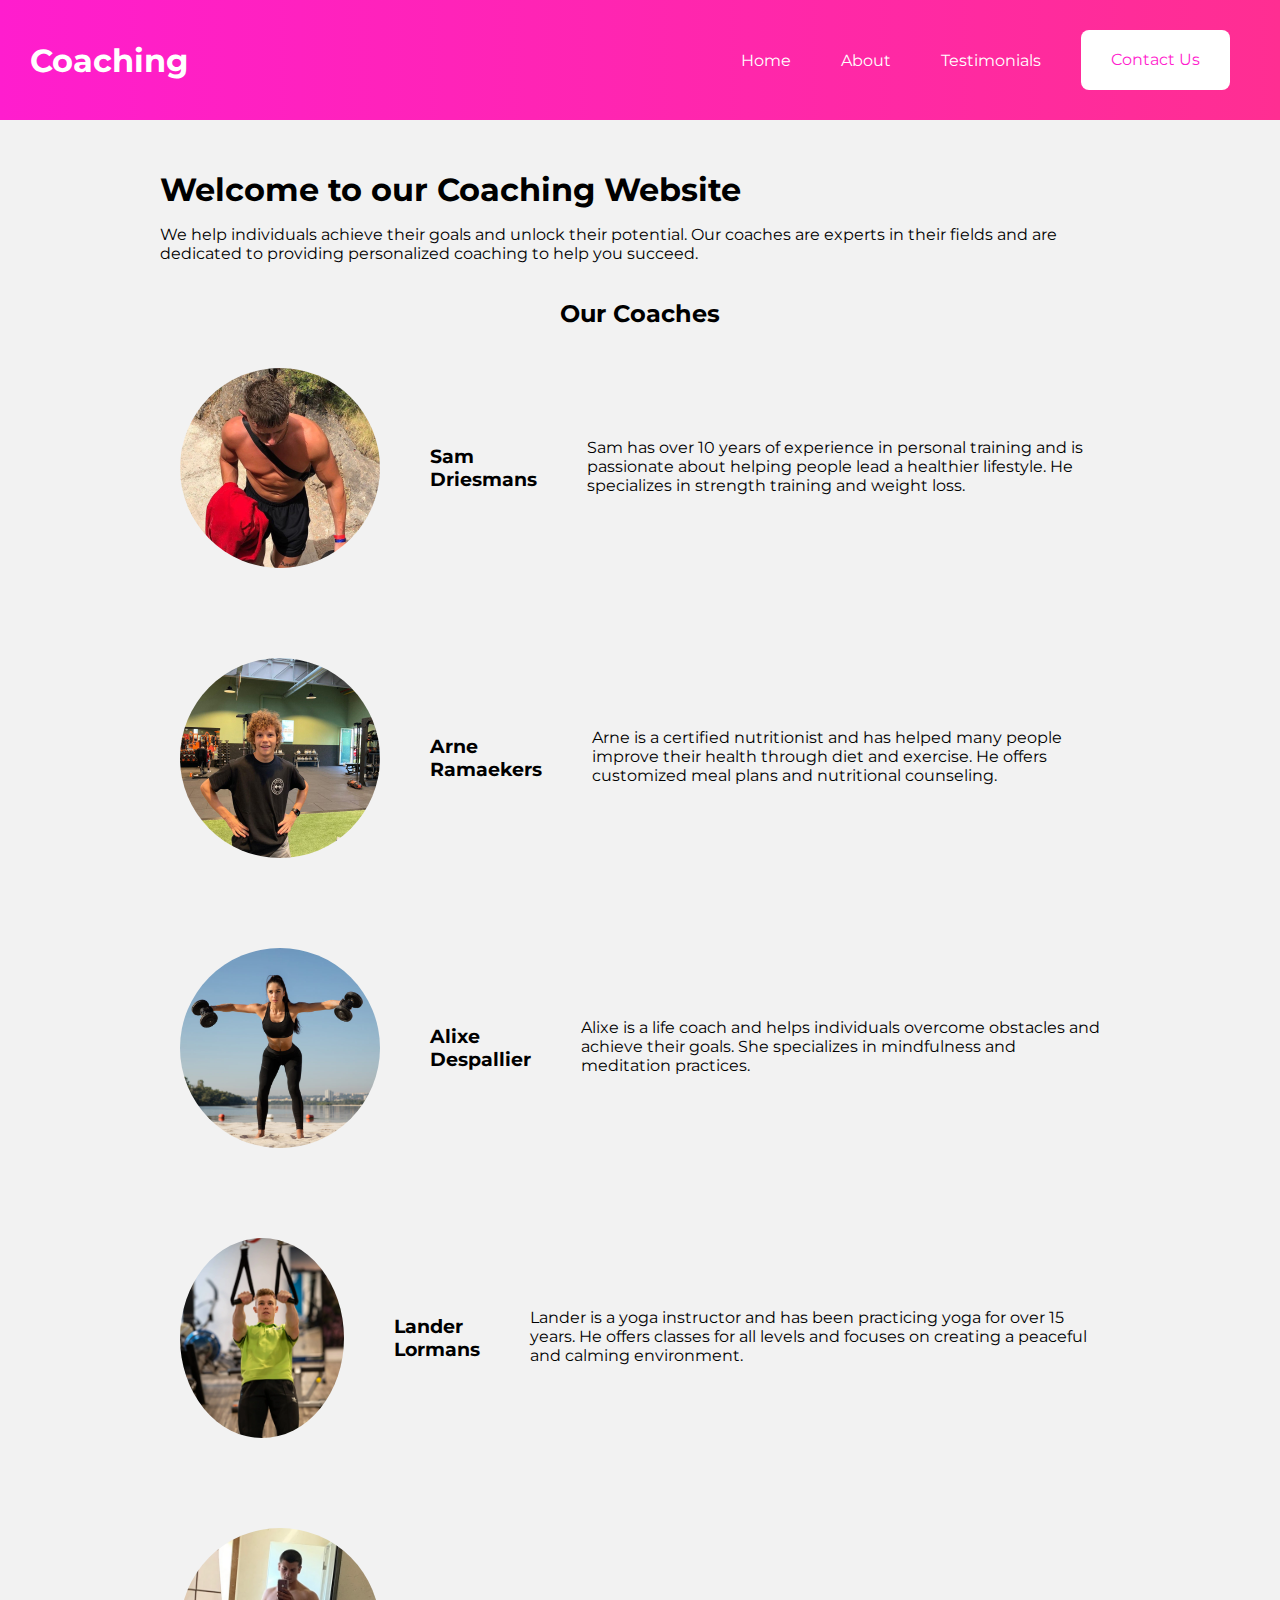
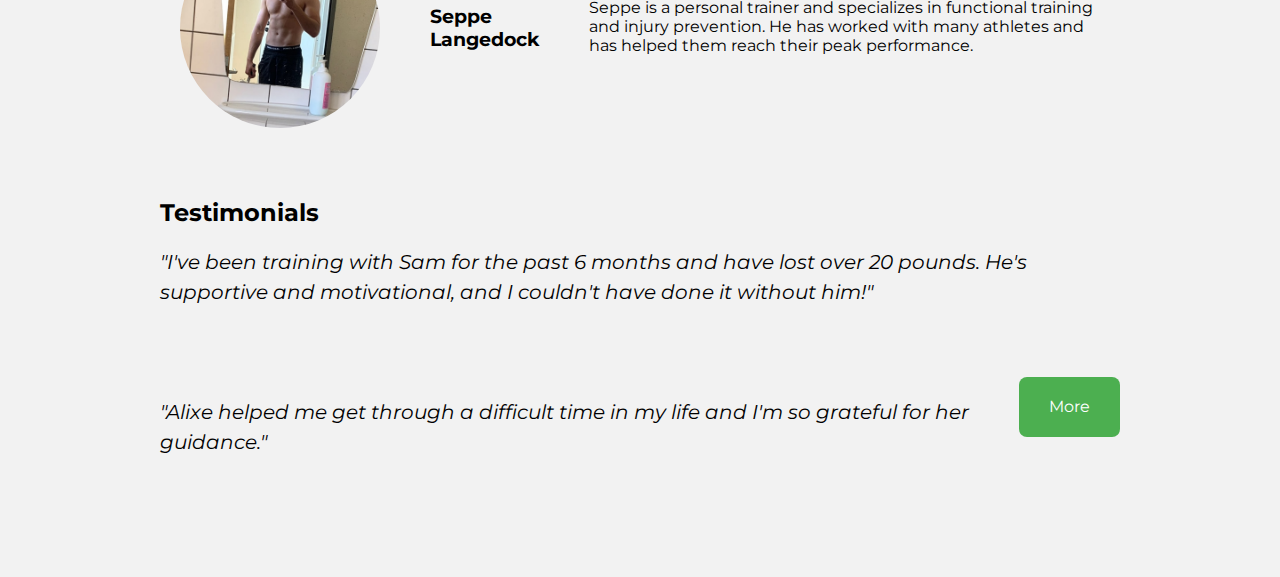
<file: index.html>
<!DOCTYPE html>
<html>
<head>
	<meta charset="UTF-8">
	<title>Coaching Website</title>
	<link rel="stylesheet" href="style.css">
	<link href="https://fonts.googleapis.com/css2?family=Montserrat:wght@400;700&display=swap" rel="stylesheet">
</head>
<body>
	<header>
		<nav>
			<a href="index.html" class="logo">Coaching</a>
			<ul>
				<li><a href="#">Home</a></li>
				<li><a href="about.html">About</a></li>

				<li><a href="testimonials.html">Testimonials</a></li>
				<li><a href="contact.html" class="button">Contact Us</a></li>
			</ul>
		</nav>
	</header>
	
	<main>
		<section id="home">
			<h1>Welcome to our Coaching Website</h1>
			<p>We help individuals achieve their goals and unlock their potential. Our coaches are experts in their fields and are dedicated to providing personalized coaching to help you succeed.</p>
			
		</section>
		<section id="coaches">
			<h2>Our Coaches</h2>
			<div class="coach">
				<img src="img/Sam.jpeg" alt="Sam Driesmans">
				<h3>Sam Driesmans</h3>
				<p>Sam has over 10 years of experience in personal training and is passionate about helping people lead a healthier lifestyle. He specializes in strength training and weight loss.</p>
			</div>
			<div class="coach">
				<img src="/img/Arne Ramaekers.jpeg" alt="Arne Ramaekers">
				<h3>Arne Ramaekers</h3>
				<p>Arne is a certified nutritionist and has helped many people improve their health through diet and exercise. He offers customized meal plans and nutritional counseling.</p>
			</div>
			<div class="coach">
				<img src="/img/Alixe Despallier.jpeg" alt="Alixe Despallier">
				<h3>Alixe Despallier</h3>
				<p>Alixe is a life coach and helps individuals overcome obstacles and achieve their goals. She specializes in mindfulness and meditation practices.</p>
			</div>
			<div class="coach">
				<img src="/img/Lander Lormans .webp" alt="Lander Lormans">
				<h3>Lander Lormans</h3>
				<p>Lander is a yoga instructor and has been practicing yoga for over 15 years. He offers classes for all levels and focuses on creating a peaceful and calming environment.</p>
			</div>
			<div class="coach">
				<img src="/img/seppe.jpeg" alt="Seppe Langedock">
				<h3>Seppe Langedock</h3>
				<p>Seppe is a personal trainer and specializes in functional training and injury prevention. He has worked with many athletes and has helped them reach their peak performance.</p>
			</div>
		</section>
		<section id="testimonial">
			<h2><a href="testimonials.html">Testimonials</a></h2>

			<div class="testimonial">
				<p>"I've been training with Sam for the past 6 months and have lost over 20 pounds. He's supportive and motivational, and I couldn't have done it without him!"</p>
				
			</div>
			<div class="testimonial">
				<p>"Alixe helped me get through a difficult time in my life and I'm so grateful for her guidance."</p>
                <a href="testimonials.html" class="button">More</a>

	</main>
</body>
</html>
</file>
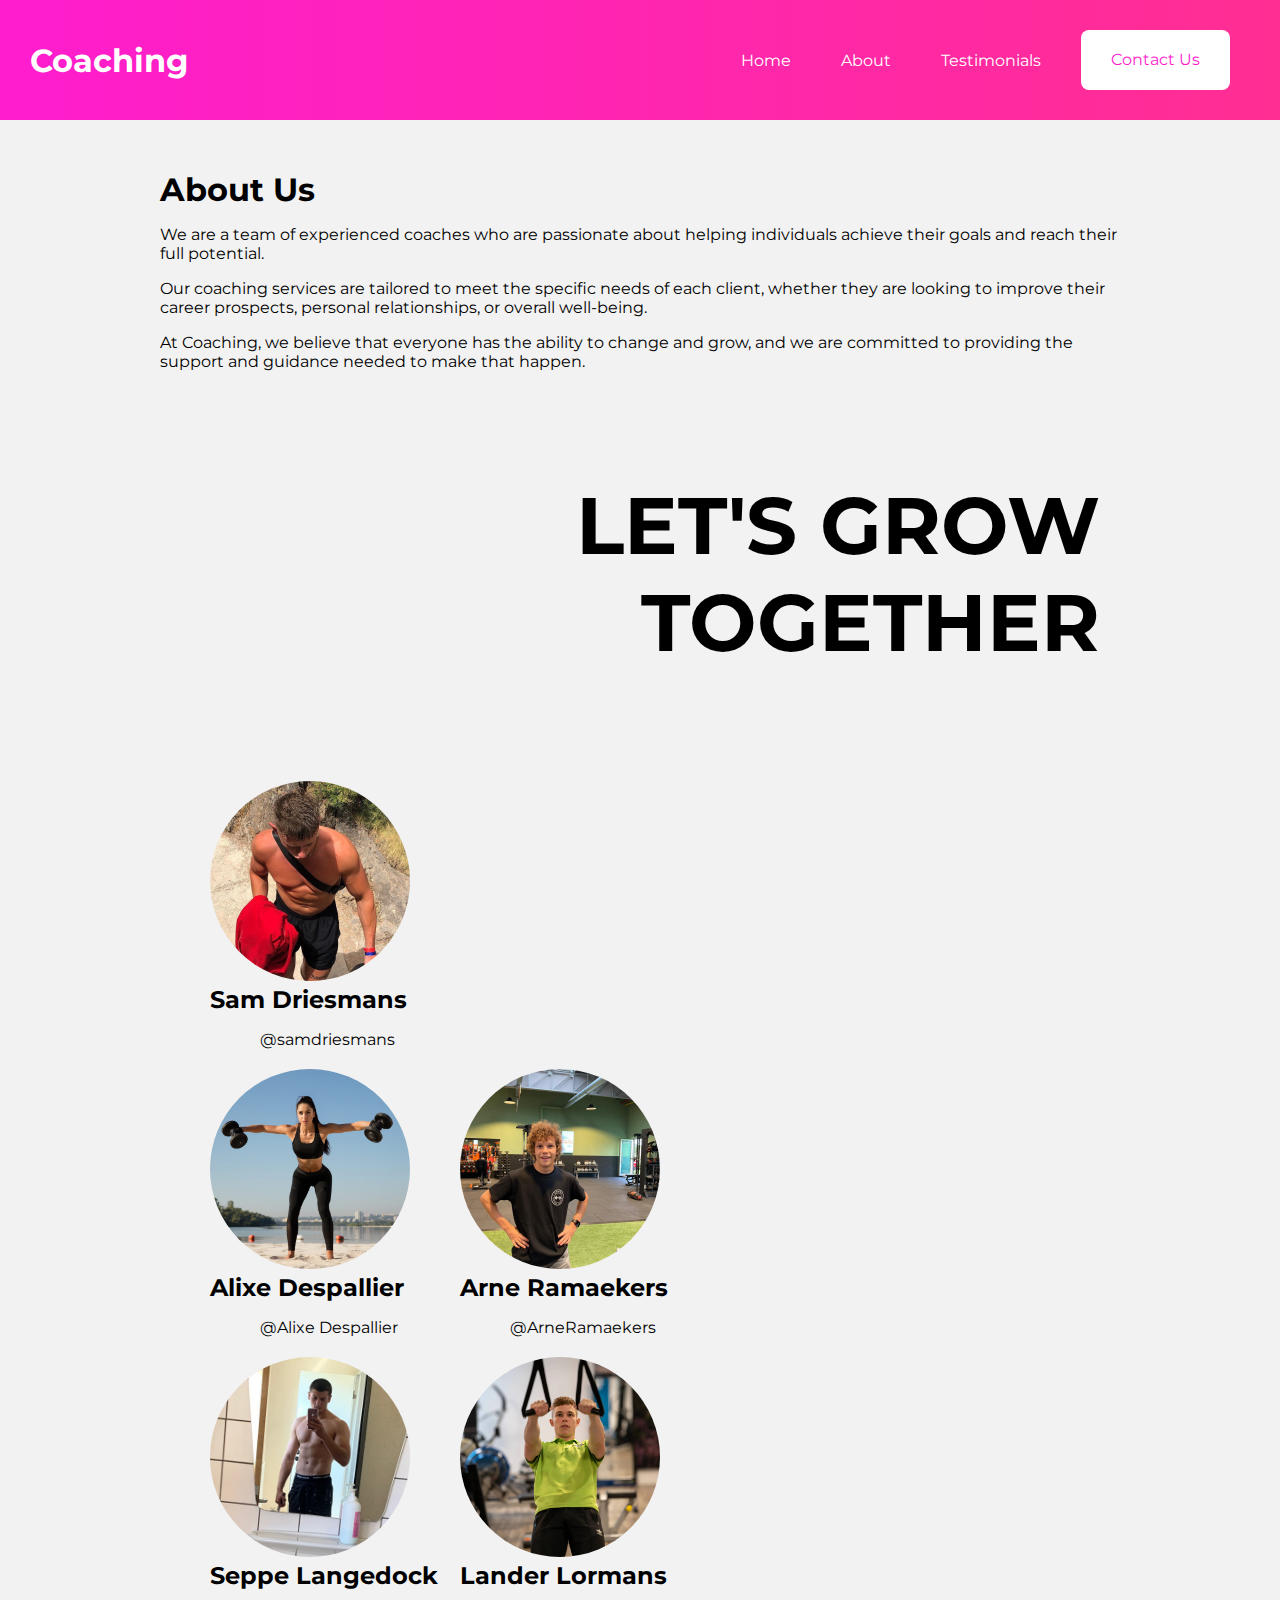
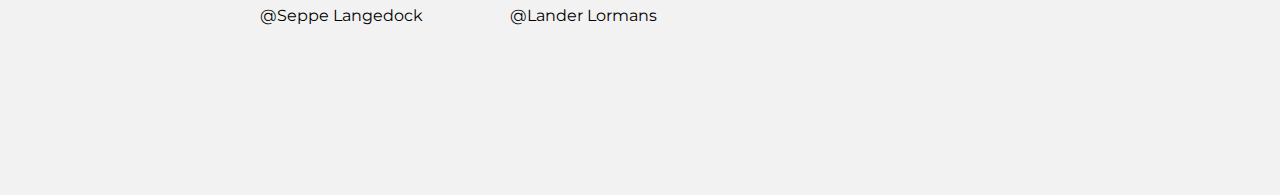
<file: about.html>
<!DOCTYPE html>
<html>
<head>
	<meta charset="UTF-8">
	<title>About - Coaching Website</title>
	<link rel="stylesheet" href="style.css">
	<link href="https://fonts.googleapis.com/css2?family=Montserrat:wght@400;700&display=swap" rel="stylesheet">
</head>
<body>
	<header>
		<nav>
			<a href="index.html" class="logo">Coaching</a>
			<ul>
				<li><a href="index.html">Home</a></li>
				<li><a href="about.html" class="active">About</a></li>
				<li><a href="testimonials.html">Testimonials</a></li>
				<li><a href="contact.html" class="button">Contact Us</a></li>
			</ul>
		</nav>
	</header>

	<main>
		<section>
			<h1>About Us</h1>
			<p>We are a team of experienced coaches who are passionate about helping individuals achieve their goals and reach their full potential.</p>
			<p>Our coaching services are tailored to meet the specific needs of each client, whether they are looking to improve their career prospects, personal relationships, or overall well-being.</p>
			<p>At Coaching, we believe that everyone has the ability to change and grow, and we are committed to providing the support and guidance needed to make that happen.</p>
		</section>

		<div class="coaches">
			<!-- coach information here -->
		  </div>
		  <div class="slogan">
			<h1>LET'S GROW TOGETHER</h1>
		  </div>
		  
		<div class="coach">
			<div class="coach-info">
				<div class="coach-image">
					<img src="img/Sam.jpeg" alt="Sam Driesmans">	 
			  <h2>Sam Driesmans</h2>
			  <p><a href="https://www.instagram.com/samdriesmans/">@samdriesmans</a></p>
			
		  
			  <div class="coach2">
                <img src="img/Arne Ramaekers.jpeg" alt="Sam Driesmans">
				<h2>Arne Ramaekers</h2>
				<p><a href="https://www.instagram.com/ArneRamaekers/">@ArneRamaekers</a></p>
				</div>


           
                    <img src="img/Alixe Despallier.jpeg" alt="Sam Driesmans">
					<h2>Alixe Despallier</h2>
				<p><a href="https://www.instagram.com/Alixe Despallier/">@Alixe Despallier</a></p>

				
              
				<div class="coach2">
                        <img src="img/Lander Lormans .webp" alt="Sam Driesmans">
						<h2>Lander Lormans</h2>
						<p><a href="https://www.instagram.com/Lander Lormans/">@Lander Lormans</a></p>
		</div>

                   
							
                            <img src="img/seppe.jpeg" alt="Sam Driesmans"></div>
							<h2>Seppe Langedock</h2>
						<p><a href="https://www.instagram.com/SeppeLangedock/">@Seppe Langedock</a></p>

							</div>
							</div>
							</div>
	</main>
</body>
</html>
</file>
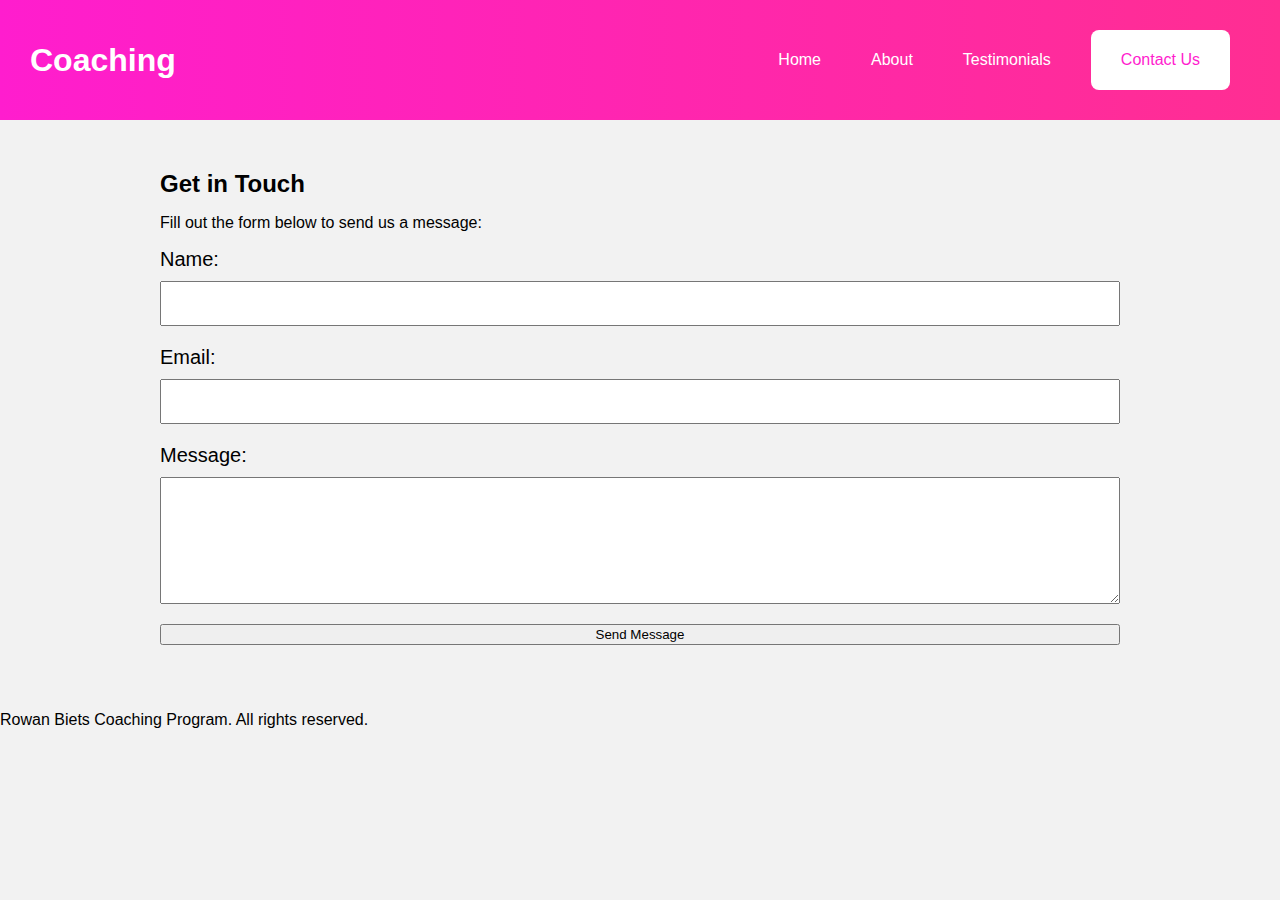
<file: contact.html>
<!DOCTYPE html>
<html>
<head>
    <meta charset="utf-8">
    <title>Contact Us - Coaching Program</title>
    <link rel="stylesheet" href="style.css">
</head>
<body>
    <header>
		<nav>
			<a href="index.html" class="logo">Coaching</a>
			<ul>
				<li><a href="index.html">Home</a></li>
				<li><a href="about.html">About</a></li>

				<li><a href="testimonials.html">Testimonials</a></li>
				<li><a href="contact.html" class="button">Contact Us</a></li>
			</ul>
		</nav>
	</header>
    <main>
        <div class="container">

            <h2>Get in Touch</h2>
            <p>Fill out the form below to send us a message:</p>
            <form action="#" method="POST">
                <label for="name">Name:</label>
                <input type="text" id="name" name="name" required>

                <label for="email">Email:</label>
                <input type="email" id="email" name="email" required>

                <label for="message">Message:</label>
                <textarea id="message" name="message" rows="5" required></textarea>

                <button type="submit">Send Message</button>
            </form>
        </div>
    </main>
    <footer>
        <p> Rowan Biets Coaching Program. All rights reserved.</p>
    </footer>
</body>
</html>
</file>
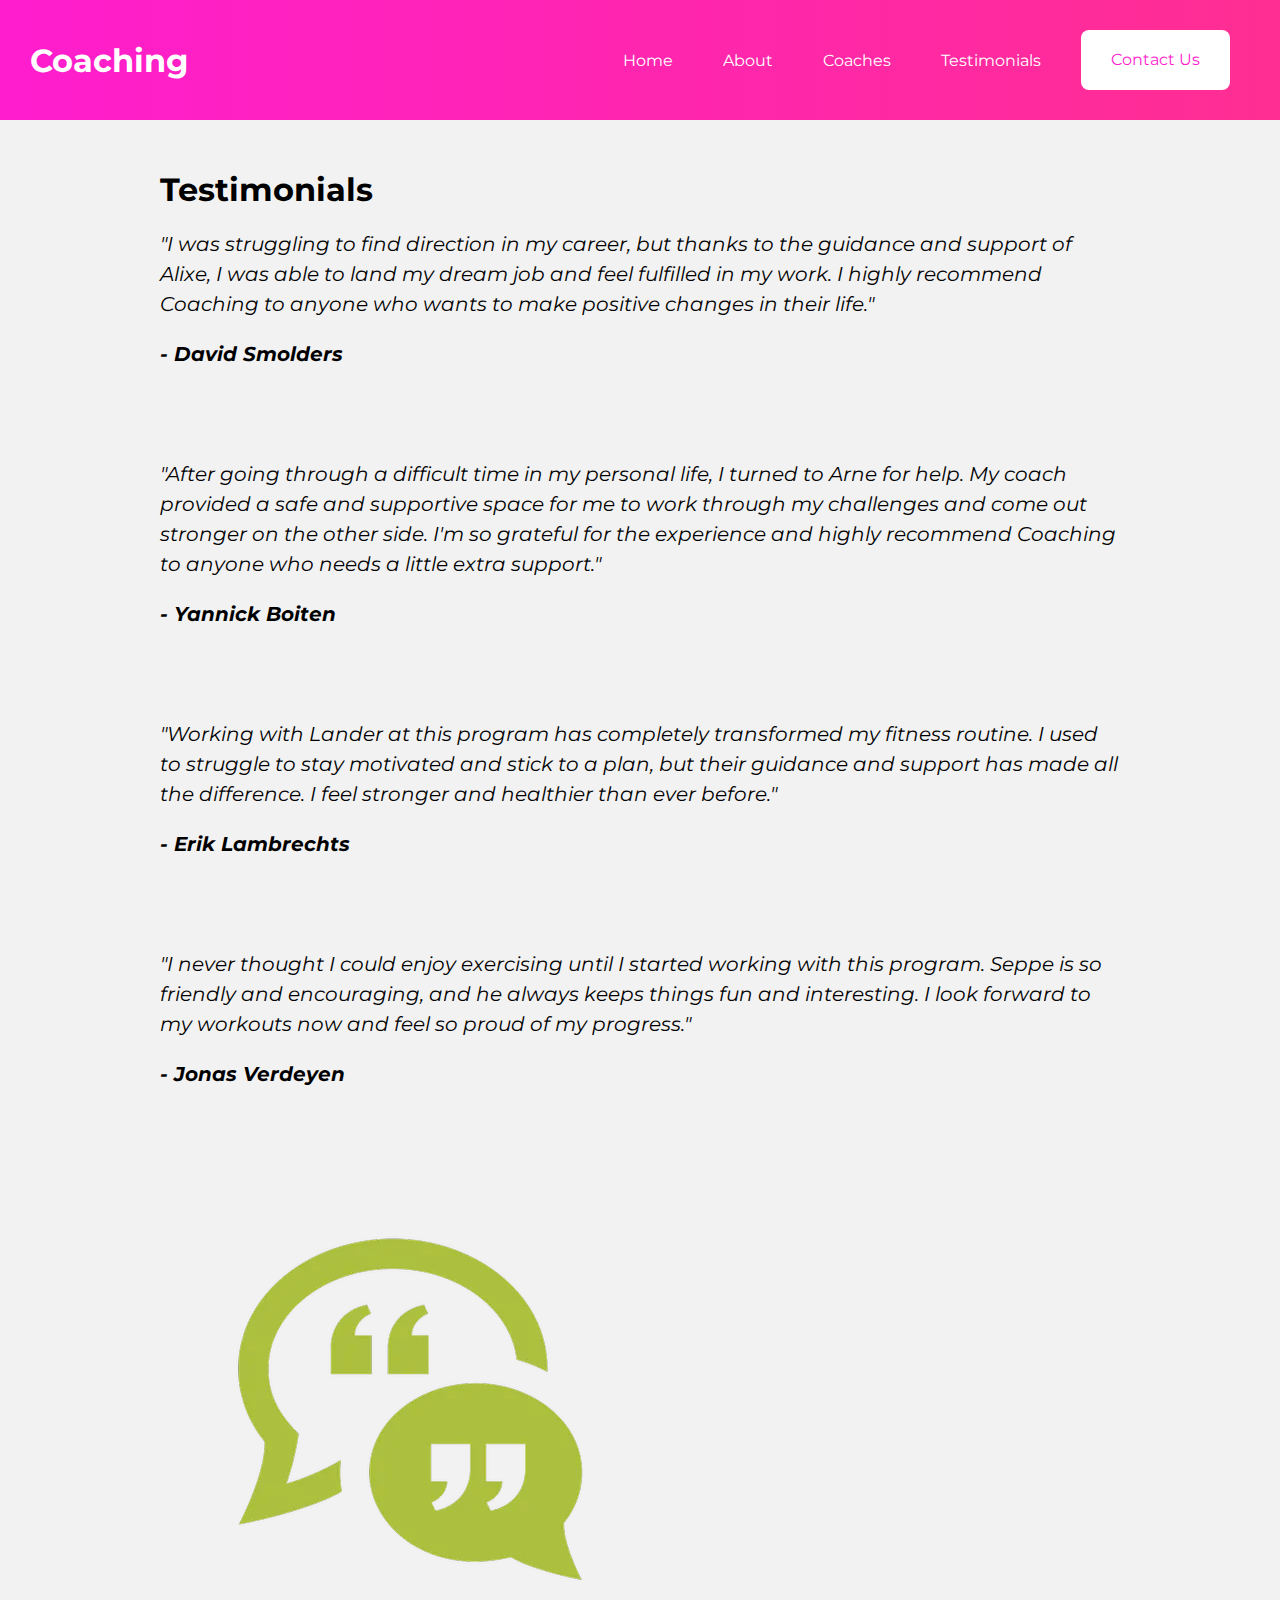
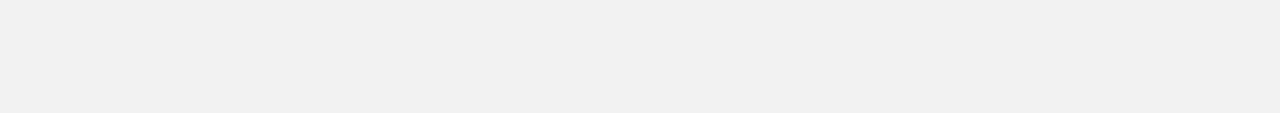
<file: testimonials.html>
<!DOCTYPE html>
<html>
<head>
	<meta charset="UTF-8">
	<title>Testimonials - Coaching Website</title>
	<link rel="stylesheet" href="style.css">
	<link href="https://fonts.googleapis.com/css2?family=Montserrat:wght@400;700&display=swap" rel="stylesheet">
</head>
<body>
	<header>
		<nav>
			<a href="index.html" class="logo">Coaching</a>
			<ul>
				<li><a href="index.html">Home</a></li>
				<li><a href="about.html">About</a></li>
				<li><a href="coaches.html">Coaches</a></li>
				<li><a href="testimonials.html" class="active">Testimonials</a></li>
				<li><a href="contact.html" class="button">Contact Us</a></li>
			</ul>
		</nav>
	</header>

	<main>
		<section>
			<h1>Testimonials</h1>
			<div class="testimonial">
				
				<div>
					<p>"I was struggling to find direction in my career, but thanks to the guidance and support of Alixe, I was able to land my dream job and feel fulfilled in my work. I highly recommend Coaching to anyone who wants to make positive changes in their life."</p>
					<p class="author">- David Smolders</p>
				</div>
			</div>
			<div class="testimonial">
				
				<div>
					<p>"After going through a difficult time in my personal life, I turned to Arne for help. My coach provided a safe and supportive space for me to work through my challenges and come out stronger on the other side. I'm so grateful for the experience and highly recommend Coaching to anyone who needs a little extra support."</p>
					<p class="author">- Yannick Boiten</p>
				</div>
			</div>

            <div class="testimonial">
				
				<div>
					<p>"Working with Lander at this program has completely transformed my fitness routine. I used to struggle to stay motivated and stick to a plan, but their guidance and support has made all the difference. I feel stronger and healthier than ever before."</p>
					<p class="author">- Erik Lambrechts</p>
				</div>
			</div>
            <div class="testimonial">
				
				<div>
					<p>"I never thought I could enjoy exercising until I started working with this program. Seppe is so friendly and encouraging, and he always keeps things fun and interesting. I look forward to my workouts now and feel so proud of my progress."</p>
					<p class="author">- Jonas Verdeyen</p>
				</div>
			</div>
		</section>
        <img src="/img/testimonial.webp"
	</main>
</body>
</html>
</file>
<file: style.css>
/* BEGIN NAV */

body {
	font-family: 'Montserrat', sans-serif;
	margin: 0;
	padding: 0;
	background-color: #f2f2f2;
}

a {
	text-decoration: none;
	color: inherit;
}

h1, h2, h3 {
	margin: 0;
}

ul {
	margin: 0;
	padding: 0;
	list-style: none;
}

/* header styles */

header {
	background: linear-gradient(to right, #FF1DCE, #FF2E92);
	color: #fff;
	padding: 20px;
}

nav {
	display: flex;
	align-items: center;
	justify-content: space-between;
	height: 80px; /* added height property */
  }
  
  nav ul {
	display: flex;
	align-items: center; /* added align-items property */
	height: 100%; /* added height property */
  }
  
  nav li {
	margin-right: 20px;
  }
  
  nav a {
	padding: 10px;
	color: #fff;
	margin-right: 10px;
	height: 100%; /* added height property */
  }
  
  nav a.logo {
	font-weight: bold;
	font-size: 2em;
  }
  
  nav a.button {
	background-color: #fff;
	color: #FF1DCE;
  }
  
  /* add this new CSS rule */
  .logo {
	display: flex;
	align-items: center;
  }
  
  .logo img {
	width: 50px;
	height: 50px;
	margin-right: 10px;
  }
  .logo {
	display: flex;
	align-items: center;
  }
  
  .logo img {
	width: 50px;
	height: 50px;
	margin-right: 10px;
  }  

/* main styles */

main {
	max-width: 960px;
	margin: 0 auto;
	padding: 50px 20px;
}

.section-title {
	margin-bottom: 50px;
}

.coach {
	display: flex;
	align-items: center;
	margin-bottom: 50px;
}

.coach img {
	width: 200px;
	height: 200px;
	margin-right: 50px;
	object-fit: cover;
	border-radius: 50%;
}

.testimonial {
	margin-bottom: 50px;
}

.testimonial p {
	font-style: italic;
}

.testimonial .author {
	margin-top: 10px;
}

.button {
	display: inline-block;
	padding: 10px 20px;
	background-color: #333;
	color: #fff;
	border-radius: 5px;
}

/* responsive styles */

@media (max-width: 768px) {
	main {
		padding: 50px;
	}
	
	.coach {
		flex-direction: column;
		align-items: flex-start;
		text-align: center;
	}
	
	.coach img {
		margin: 0;
		margin-bottom: 20px;
	}
}

/* END NAV */

/* main styles */

main {
	max-width: 960px;
	margin: 0 auto;
	padding: 50px 20px;
}

.section-title {
	margin-bottom: 50px;
}

.coaches{
    display: flex;
  flex-direction: column;
  align-items: center;
  margin-bottom: 50px;
  padding-bottom: 20px; /* add 20 pixels of padding to the bottom */

}

.coach {
	display: flex;
	align-items: center;
	margin-bottom: 50px;
    margin-top: 40px;
    
}

.coach p{
    margin-bottom: 20px;
    margin-left: 50px;
}

.coach img {
	width: 200px;
	height: 200px;
	margin-right: 50px;
	object-fit: cover;
	border-radius: 50%;
}

.testimonial {
	margin-bottom: 50px;
}

.testimonial p {
	font-style: italic;
}

.testimonial .author {
	margin-top: 10px;
}

.button {
    display: inline-block;
    background-color: #4CAF50;
    color: white;
    padding: 10px 30px;
    text-align: center;
    text-decoration: none;
    height: 40px;
    line-height: 40px;
    font-size: 16px;
    border-radius: 8px;
    transition: background-color 0.3s ease-in-out; /* add a transition effect */
  }
  
  .button:hover {
    background-color: #3e8e41; /* change the background color on hover */
  }
  
/* responsive styles */

@media (max-width: 768px) {
	main {
		padding: 50px;
	}
	
	.coach {
		flex-direction: column;
		align-items: flex-start;
		text-align: center;
	}
	
	.coach img {
		margin: 0;
		margin-bottom: 20px;
	}
}
/* END main styles */

/* Testimonial styles */
.testimonial {
    display: flex;
    margin-bottom: 50px;
}

.testimonial img {
    width: 150px;
    height: 150px;
    object-fit: cover;
    border-radius: 50%;
    margin-right: 20px;
}

.testimonial p {
    font-size: 20px;
    line-height: 1.5;
}

.testimonial .author {
    font-weight: bold;
    margin-top: 10px;
}
/* Contact styles */

input,
textarea {
    padding: 10px;
    font-size: 18px;
    margin-bottom: 20px;}

    form {
        display: flex;
        flex-direction: column;
    }
    
    label {
        font-size: 20px;
        margin-bottom: 10px;
    }

	.coach {
		display: flex;
		align-items: center;
		margin-bottom: 50px;
	  }
	  
	  .coach-info {
		
		padding: 50px;
		margin-right: 10px;
	  }
	  
	  .coach-info h2 {
		margin-bottom: 10px;
	  }
	  
	  .coach-image img {
		width: 200px;
		height: 200px;
		object-fit: cover;
		border-radius: 50%;
	  }

	  /* center the coaches section */
#coaches {
	display: flex;
	flex-wrap: wrap;
	justify-content: center;
	align-items: center;
	margin: 0 auto;
	max-width: 1000px;
	padding: 20px;
	box-sizing: border-box;
  }
  
  /* center each coach card within the coaches section */
  .coach-card {
	width: 300px;
	height: 400px;
	margin: 20px;
	padding: 20px;
	box-sizing: border-box;
	display: flex;
	flex-direction: column;
	justify-content: center;
	align-items: center;
  }
  
	  

	  /* Mobile version */
	  /* Mobile Styles */
@media (max-width: 600px) {

	/* header styles */
	nav {
	  flex-direction: column;
	  align-items: center;
	}
  
	nav ul {
	  margin-top: 20px;
	}
  
	nav li {
	  margin-right: 0;
	  margin-bottom: 10px;
	}
  
	nav a.logo {
	  margin-bottom: 20px;
	}
  
	/* main styles */
	main {
	  padding: 20px;
	}
  
	.coach {
	  flex-direction: column;
	  margin-left: 30px;
	}
  
	.coach img {
	  margin-right: 0;
	  margin-bottom: 20px;
	}
  
  }
  @media (max-width: 767px) {
	.coaches-container {
	  display: flex;
	  flex-wrap: wrap;
	  justify-content: center;
	  align-items: center;
	}
	.coach {
	  margin: 90px;
	  display: flex;
	  flex-wrap: wrap;
	  justify-content:flex-end;
	  align-items:flex-end;
	  float: left;
	}
  }
  .slogan {
	display: flex;
	justify-content: flex-end
;
	align-items: center;
	padding: 20px;
  }
  
  .slogan h1 {
	font-size: 80px;
	font-weight: bold;
	text-align: right;
	margin: 0;
  }

  .coach2{
	float: right;
  }
</file>
